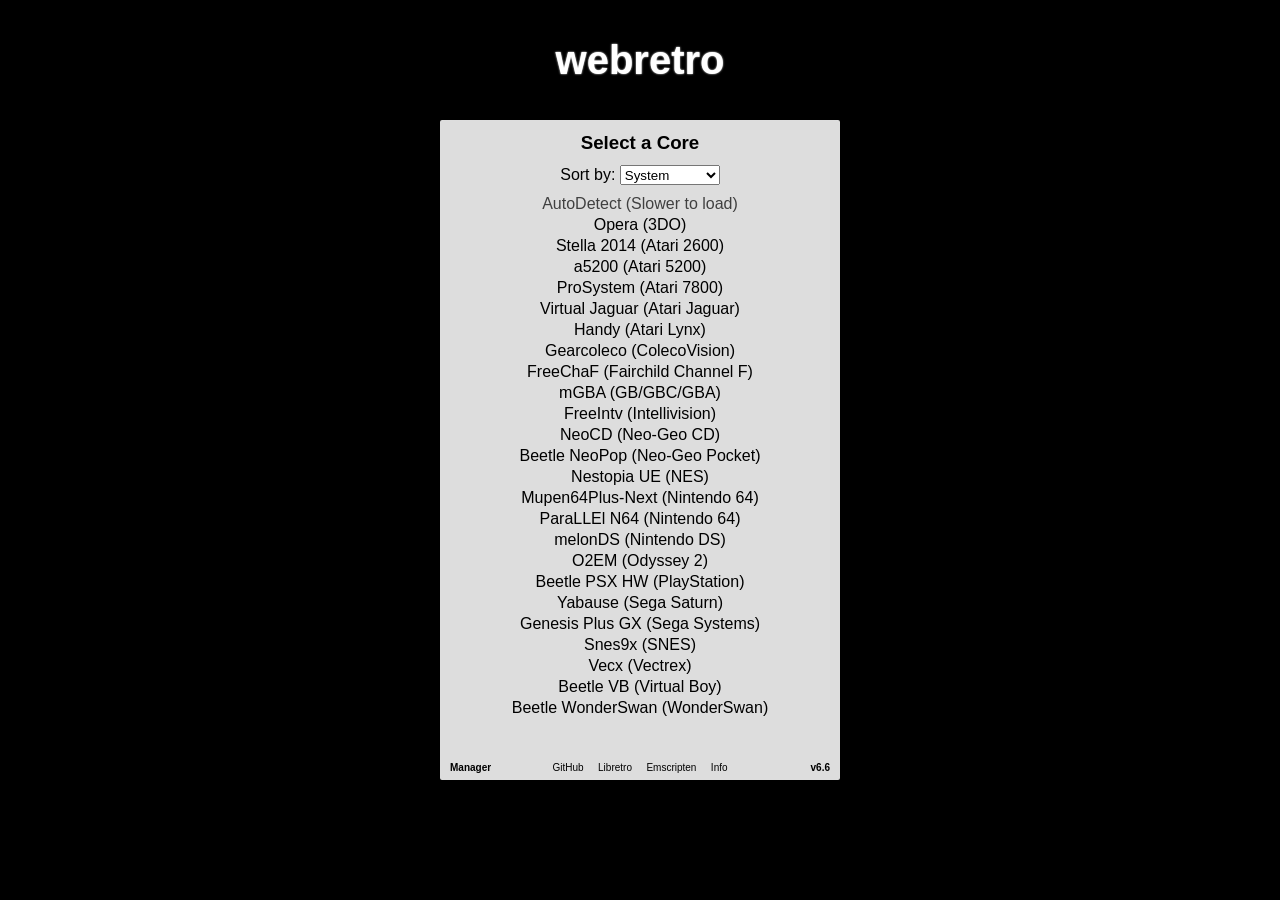
<file: index.html>
<!DOCTYPE html>
<!-- Source Code: https://github.com/BinBashBanana/webretro -->
<html lang="en">
	<head>
		<meta charset="utf-8">
		<meta name="viewport" content="width=device-width, user-scalable=no, initial-scale=1">
		<meta name="color-scheme" content="dark light">
		<meta name="theme-color" content="#333333">
		<title>webretro</title>
		<meta name="description" content="RetroArch in your browser! Libretro cores compiled to WASM using emscripten, plus a custom UI.">
		<meta name="robots" content="nofollow">
		<meta name="og:title" content="webretro">
		<meta name="og:type" content="website">
		<meta name="og:image" content="assets/icons/icon204.png">
		<meta name="og:url" content="https://binbashbanana.github.io/webretro/">
		<link rel="stylesheet" href="assets/base.css">
		<link rel="stylesheet" href="assets/jswindow.css">
		<link rel="shortcut icon" href="assets/icons/icon204.png">
		<link rel="apple-touch-icon" href="assets/icons/iconm256.png">
		<link rel="manifest" href="manifest.json">
		<link rel="canonical" href="https://binbashbanana.github.io/webretro/">
		<link rel="dns-prefetch" href="https://cdn.jsdelivr.net/">
		<script>
			var noBiosCdn = false; // kept functional FOR NOW..
		</script>
	</head>
	<body>
		<div class="main" id="mainarea">
			<div id="menubar">
				<input type="checkbox" id="menuhider">
				<label for="menuhider" class="menuhiderlabel"></label>
				<ul id="menu">
					<li class="menuback"><a href="./index.html" title="Back to core selection"></a></li>
					<li>Controls
						<ul>
							<li><a id="keybindsbutton" href="">Keybinds</a></li>
							<li class="menu-long menu-nohover">Please note that these are just the bindings that are set, but in-game controls may vary.</li>
							<li><a href="" title="Opens in new tab" onclick="window.open(window.URL.createObjectURL(new Blob([decodeURIComponent(atob('[base64]'))], {type: 'text/html'})));return false;">System Specifics</a></li>
						</ul>
					</li>
					<li>Saves
						<ul>
							<li class="pointer disabled" id="savegame">Save Game</li>
							<li class="pointer disabled" id="resetbutton">Reset</li>
							<li class="pointer disabled" id="exportsave">Export SRAM</li>
							<li class="pointer disabled" id="importsave">Import SRAM</li>
							<li class="disabled"><label><input type="checkbox" id="autosave" checked disabled>Autosave (5m)</label></li>
							<li><a id="savesbutton" href="">Recover Saves</a></li>
							<li class="menu-long menu-nohover" style="width: 200px;">Please note that in order for the game to be saved, you must use the save feature in-game (unless of course the game itself autosaves), then press the save button here (Or autosave must happen). <b>These saves are only for in-game save files. If you want to be able to save at any time, use save states.</b> Saves and states are saved in your browser's indexedDB and are automatically readied every time you visit the page. You only need to use export and import for backups.</li>
						</ul>
					</li>
					<li>States
						<ul>
							<li class="pointer disabled" id="savestate">Save State</li>
							<li class="pointer disabled" id="loadstate">Load State</li>
							<li class="pointer disabled" id="undosavestate">Undo Save State</li>
							<li class="pointer disabled" id="undoloadstate">Undo Load State</li>
							<li class="pointer disabled" id="exportstate">Export State</li>
							<li class="pointer disabled" id="importstate">Import State</li>
							<li><a id="statesbutton" href="">Recover States</a></li>
							<li class="menu-long menu-nohover" style="width: 200px;">You must save state before you export state; exported states are not states from the time of exporting.</li>
						</ul>
					</li>
					<li>Screenshots
						<ul>
							<li class="pointer disabled" id="takescreenshot">Take Screenshot</li>
							<li><a id="screenshotsbutton" href="">Screenshots</a></li>
						</ul>
					</li>
					<li>More
						<ul>
							<li class="disabled" title="May resolve minor scaling issues"><label><input type="checkbox" id="smooth" disabled>Smooth Scaling</label></li>
							<li class="pointer" id="fullscreenbutton">Fullscreen</li>
							<li class="pointer" id="consolebutton">Console</li>
							<li>Theme
								<ul>
									<li class="menu-nohover">
										<form id="themeselector" class="menuform">
											<label><input type="radio" name="theme" value="iodinelight">Iodine (Light)</label>
											<label><input type="radio" name="theme" value="iodinedark">Iodine (Dark)</label>
											<label><input type="radio" name="theme" value="webplayer">Web Player</label>
											<label><input type="radio" name="theme" value="webplayernavy">Web Player (Navy)</label>
											<label class="disabled"><input type="radio" name="theme" value="emulatorjs" disabled>EmulatorJS</label>
										</form>
									</li>
								</ul>
							</li>
							<li class="pointer disabled" id="resetbutton2">Reset</li>
							<li class="pointer disabled" id="mousegrabbutton">Mouse Grab</li>
							<li class="pointer disabled" id="gamefocusbutton">Game Focus</li>
							<li>Cheats
								<ul class="xlmenu">
									<li>How to apply a cheat code</li>
									<li>1. Open the Menu</li>
									<li>2. Scroll down</li>
									<li>3. Click "Cheats"</li>
									<li>4. Click "Add new cheat to bottom/top"</li>
									<li>5. Click the new cheat that you just created</li>
									<li>6. Click "Code"</li>
									<li>7. Enter/paste the cheat code</li>
									<li>8. When you are done, press enter</li>
									<li>9. Click "Enabled" (Set to ON)</li>
									<li>10. Go back to Cheats by clicking the bar on the top</li>
									<li>11. Click "Apply Changes"</li>
									<li>12. Exit the menu</li>
									<li class="disabled">(More coming soon)</li>
								</ul>
							</li>
							<li>Shaders
								<ul>
									<li class="disabled">(Coming soon)</li>
								</ul>
							</li>
							<li id="pso">Pre-start Options
								<ul>
									<li class="menu-nohover">
										<form class="menuform" data-core="a5200">
											<label><input type="checkbox" data-opt="lowpass">Low-pass Filter</label>
										</form>
										<form class="menuform" data-core="mednafen_psx">
											<label><input type="checkbox" data-opt="highres">High Resolution</label>
											<label><input type="checkbox" data-opt="ditherscaling">Dither Scaling</label>
											<label><input type="checkbox" data-opt="widescreen">Widescreen Hack</label>
											<label><input type="checkbox" data-opt="antijitter">PGXP Anti-jitter</label>
										</form>
										<form class="menuform" data-core="mednafen_psx_hw">
											<label><input type="checkbox" data-opt="softwarerenderer">Use Software Renderer</label>
											<label><input type="checkbox" data-opt="highres">High Resolution</label>
											<label><input type="checkbox" data-opt="ditherscaling">Dither Scaling</label>
											<label><input type="checkbox" data-opt="widescreen">Widescreen Hack</label>
											<label><input type="checkbox" data-opt="antijitter">PGXP Anti-jitter</label>
										</form>
										<form class="menuform" data-core="mednafen_vb">
											<label><input type="checkbox" data-opt="anaglyph">Red/Blue Anaglyph</label>
										</form>
										<form class="menuform" data-core="mednafen_wswan">
											<label><input type="checkbox" data-opt="75hz">75hz Mode</label>
											<label><input type="checkbox" data-opt="portrait">Portrait Orientation</label>
											<label><input type="checkbox" data-opt="lowpass">Low-pass Filter</label>
										</form>
										<form class="menuform" data-core="melonds">
											<label><input type="checkbox" data-opt="leftright">Left/Right</label>
										</form>
										<form class="menuform" data-core="mgba">
											<label><input type="checkbox" data-opt="lowpass">Low-pass Filter</label>
										</form>
										<form class="menuform" data-core="mupen64plus_next">
											<label><input type="checkbox" data-opt="highres">High Resolution</label>
											<label><input type="checkbox" data-opt="widescreen">Widescreen Hack</label>
										</form>
										<form class="menuform" data-core="o2em">
											<label><input type="checkbox" data-opt="lowpass">Low-pass Filter</label>
										</form>
										<form class="menuform" data-core="parallel_n64">
											<label><input type="checkbox" data-opt="highres">High Resolution</label>
											<label title="Use gles2n64 instead of Glide64"><input type="checkbox" data-opt="renderer2">Use glN64</label>
										</form>
										<form class="menuform" data-core="prosystem">
											<label><input type="checkbox" data-opt="lowpass">Low-pass Filter</label>
										</form>
										<form class="menuform" data-core="snes9x">
											<label><input type="checkbox" data-opt="mouse">SNES Mouse</label>
										</form>
										<form class="menuform" data-core="stella2014">
											<label><input type="checkbox" data-opt="lowpass">Low-pass Filter</label>
										</form>
										<form class="menuform" data-core="vecx">
											<label><input type="checkbox" data-opt="softwarerenderer">Use Software Renderer</label>
										</form>
										<form class="menuform" data-core="virtualjaguar">
											<label><input type="checkbox" data-opt="fastblitter">Fast Blitter</label>
										</form>
										<form class="menuform" data-core="yabause">
											<label><input type="checkbox" data-opt="frameskip">Enable Frameskip</label>
										</form>
									</li>
								</ul>
							</li>
							<li class="pointer" id="downloadstandalonebutton">Download Standalone</li>
							<li><a href="https://github.com/BinBashBanana/webretro" target="_blank">GitHub</a></li>
						</ul>
					</li>
					<li id="menubutton" class="disabled">
						Menu
					</li>
					<li id="pause" class="disabled">
						Pause
					</li>
				</ul>
			</div>
			<h1 id="webretrotitle">webretro</h1>
			<div id="ffd">
				<div id="ffdcontent">
					<div id="coreselectarea">
						<h3>Select a Core</h3>
						<div class="coreorderrow">
							<label for="coreorder">Sort by:</label>
							<select id="coreorder">
								<option value="system" selected>System</option>
								<option value="corename">Core name</option>
								<option value="libraryname">Library name</option>
							</select>
						</div>
						<ul class="corelistul">
							<li><a href="./index.html?core=autodetect" class="greyer">AutoDetect (Slower to load)</a></li>
							<span id="corelist"></span>
						</ul>
					</div>
					<div id="uploadarea">
						<h2><span id="systemname"></span> Emulator</h2>
						<input type="button" id="upload" value="Choose ROM File" class="uploadbutton">
						<br>
						<img id="googledriveupload" class="uploadbutton uploadimage" title="Google Drive Upload" src="./assets/icons/googledrive.png">
						<img id="dropboxupload" class="uploadbutton uploadimage" title="Dropbox Upload" src="./assets/icons/dropbox.png">
						<img id="onedriveupload" class="uploadbutton uploadimage" title="OneDrive Upload" src="./assets/icons/onedrive.png">
					</div>
				</div>
				<div class="source">
					<span id="assetsButton">Manager</span>
					<a href="https://github.com/BinBashBanana/webretro" target="_blank">GitHub</a>
					<a href="https://github.com/libretro" target="_blank">Libretro</a>
					<a href="" target="_blank" id="coregithub">Core Github</a>
					<a href="https://emscripten.org" target="_blank">Emscripten</a>
					<a href="./info/index.html" target="_blank">Info</a>
					<span id="versionindicator"></span>
				</div>
			</div>
			<p id="updatenotice"></p>
			<input type="button" id="startbutton" value="Start">
			<div id="loadingdiv">
				<p class="loadingloading">Loading</p>
				<p id="loadingtext"></p>
				<progress id="loadingbar" max="1"></progress>
			</div>
			<canvas id="canvas" class="texturePixelated"></canvas>
			<div id="canvasmask">
				<div id="resume">
					<div>
						<h1>Paused</h1>
						<h3>Click to resume</h3>
					</div>
				</div>
				<div id="sidealertholder"></div>
			</div>
			<div id="modals">
				<div id="managers">
					<div class="modaltop">
						<h2 id="managertitle"></h2>
						<span id="managerclose">&#x2716;</span>
					</div>
					<div id="keybindmanager">
						<h4>Click on the right column to change a key. Press save when you are finished!</h4>
						<table class="managertableparent managertableparentshort">
							<tbody class="managertable" id="keybindtable"></tbody>
						</table>
						<input type="button" id="savekeybinds" class="specialblue" value="Save">
						<input type="button" id="resetkeybinds" value="Reset to Default">
					</div>
					<div id="screenshotmanager">
						<div id="screenshotsdiv"></div>
						<div class="screenshotsbottom">
							<h4>Screenshots do not persist through page reloads! Download your screenshots now!</h4>
							<input type="button" id="downloadallscreenshots" value="Download All (zip)">
						</div>
					</div>
					<div id="savemanager">
						<table class="managertableparent">
							<tbody class="managertable" id="savetable"></tbody>
						</table>
						<h4>Here, you can download all of the webretro saves and states made on <i>this domain</i>.</h4>
						<div class="savesbottom">
							<span id="quotatext"></span>
						</div>
					</div>
					<div id="romselector">
						<table class="managertableparent">
							<tbody class="managertable" id="romselectortable"></tbody>
						</table>
						<h4 id="recommendedextensions"></h4>
					</div>
				</div>
			</div>
		</div>
		<script type="text/javascript" src="./assets/zip-2.4.7.min.js"></script>
		<script type="text/javascript" src="./assets/md5.min.js"></script>
		<script type="text/javascript" src="./uauth/uauth.js"></script>
		<script type="text/javascript" src="./assets/jswindow.js"></script>
		<script type="text/javascript" src="./pwa.js"></script>
		<script type="text/javascript" src="./assets/charToCodeMap.js?v=6.5"></script>
		<script type="text/javascript" src="./assets/base.js?v=6.5"></script>
	</body>
</html>
</file>
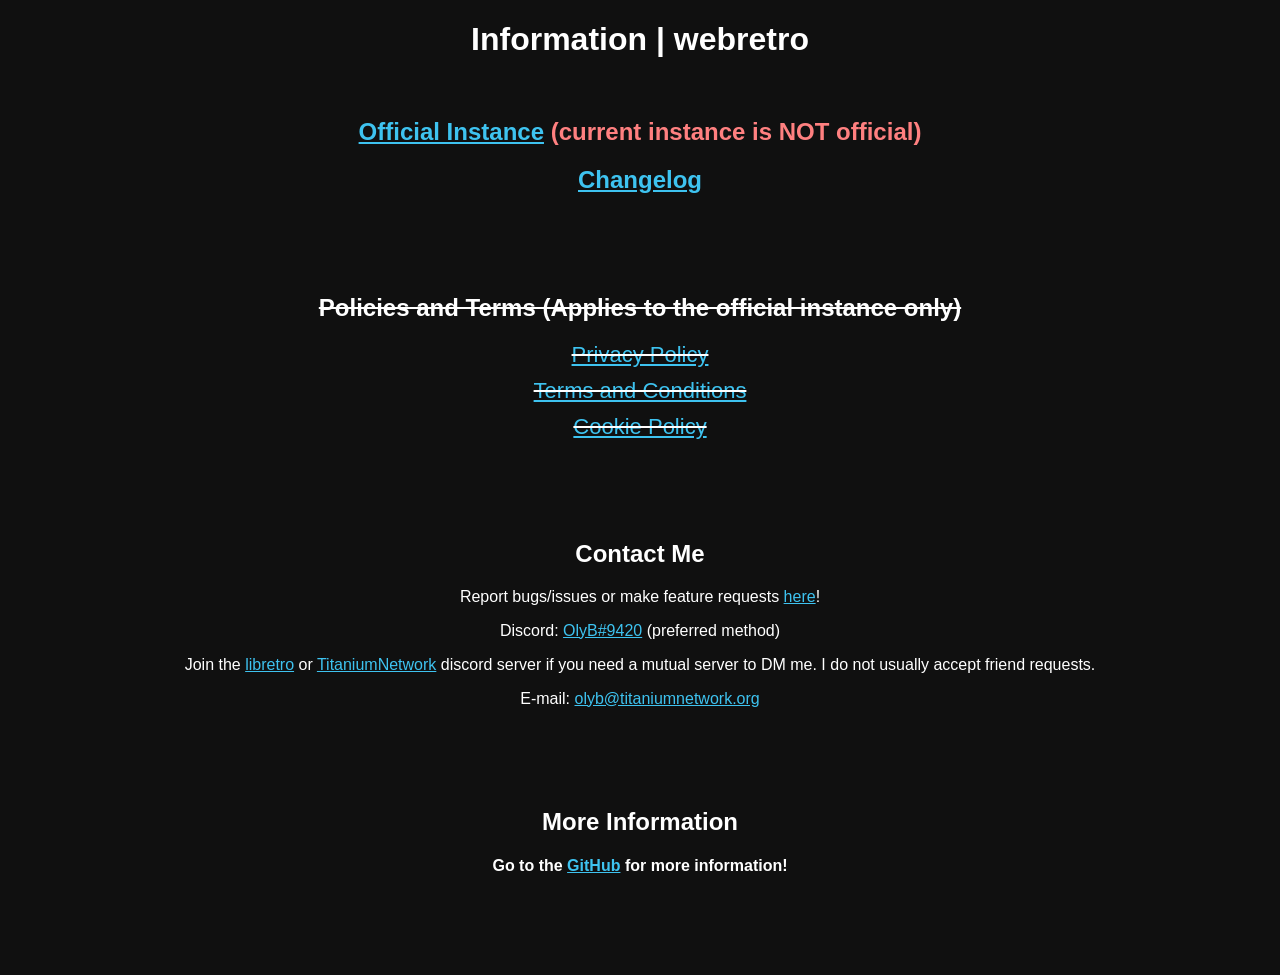
<file: info/index.html>
<!DOCTYPE html>
<html>
	<head>
		<meta charset="UTF-8">
		<title>Information | webretro</title>
		<style>
			body {
				color: white;
				background-color: #101010;
				font-family: sans-serif;
				text-align: center;
			}
			
			a {
				color: #3ec3f0;
			}
			
			a.biglink {
				font-size: 22px;
				display: block;
				margin: 10px;
				width: max-content;
				position: relative;
				margin-left: 50%;
				transform: translateX(-50%);
			}
			
			p.breaker {
				margin-top: 100px;
			}
			
			ul {
				list-style: none;
				padding: 0px;
			}
			
			ul li {
				margin-bottom: 8px;
			}
			
			.void {
				text-decoration: line-through;
				pointer-events: none;
				user-select: none;
			}
		</style>
	</head>
	<body>
		<h1>Information | webretro</h1>
		<br>
		<h2><a target="_blank" href="https://binbashbanana.github.io/webretro/">Official Instance</a> <span id="detector"></span></h2>
		<h2><a href="changelog.html">Changelog</a></h2>
		<p class="breaker"></p>
		<div id="legal">
			<h2>Policies and Terms (Applies to the official instance only)</h2>
			<a class="biglink" href="privacy.html">Privacy Policy</a>
			<a class="biglink" href="tos.html">Terms and Conditions</a>
			<a class="biglink" href="cookiepolicy.html">Cookie Policy</a>
		</div>
		<p class="breaker"></p>
		<h2>Contact Me</h2>
		<p>Report bugs/issues or make feature requests <a target="_blank" href="https://github.com/BinBashBanana/webretro/issues">here</a>!</p>
		<p>Discord: <a target="_blank" href="https://discord.com/users/476169716998733834">OlyB#9420</a> (preferred method)</p>
		<p>Join the <a target="_blank" href="https://discord.gg/C4amCeV">libretro</a> or <a target="_blank" href="https://discord.gg/7MX3wEhzrH">TitaniumNetwork</a> discord server if you need a mutual server to DM me. I do not usually accept friend requests.</p>
		<p>E-mail: <a target="_blank" href="mailto:olyb@titaniumnetwork.org">olyb@titaniumnetwork.org</a></p>
		<p class="breaker"></p>
		<h2>More Information</h2>
		<h4>Go to the <a target="_blank" href="https://github.com/BinBashBanana/webretro">GitHub</a> for more information!<h4>
		<p class="breaker"></p>
		<script>
		var detector = document.getElementById("detector");
		if (["binbashbanana.github.io"].includes(window.location.hostname)) {
			detector.textContent = "(current instance is official)";
			detector.style.color = "#80ff80";
		} else {
			detector.textContent = "(current instance is NOT official)";
			detector.style.color = "#ff8080";
			document.getElementById("legal").classList.add("void");
		}
		</script>
	</body>
</html>
</file>
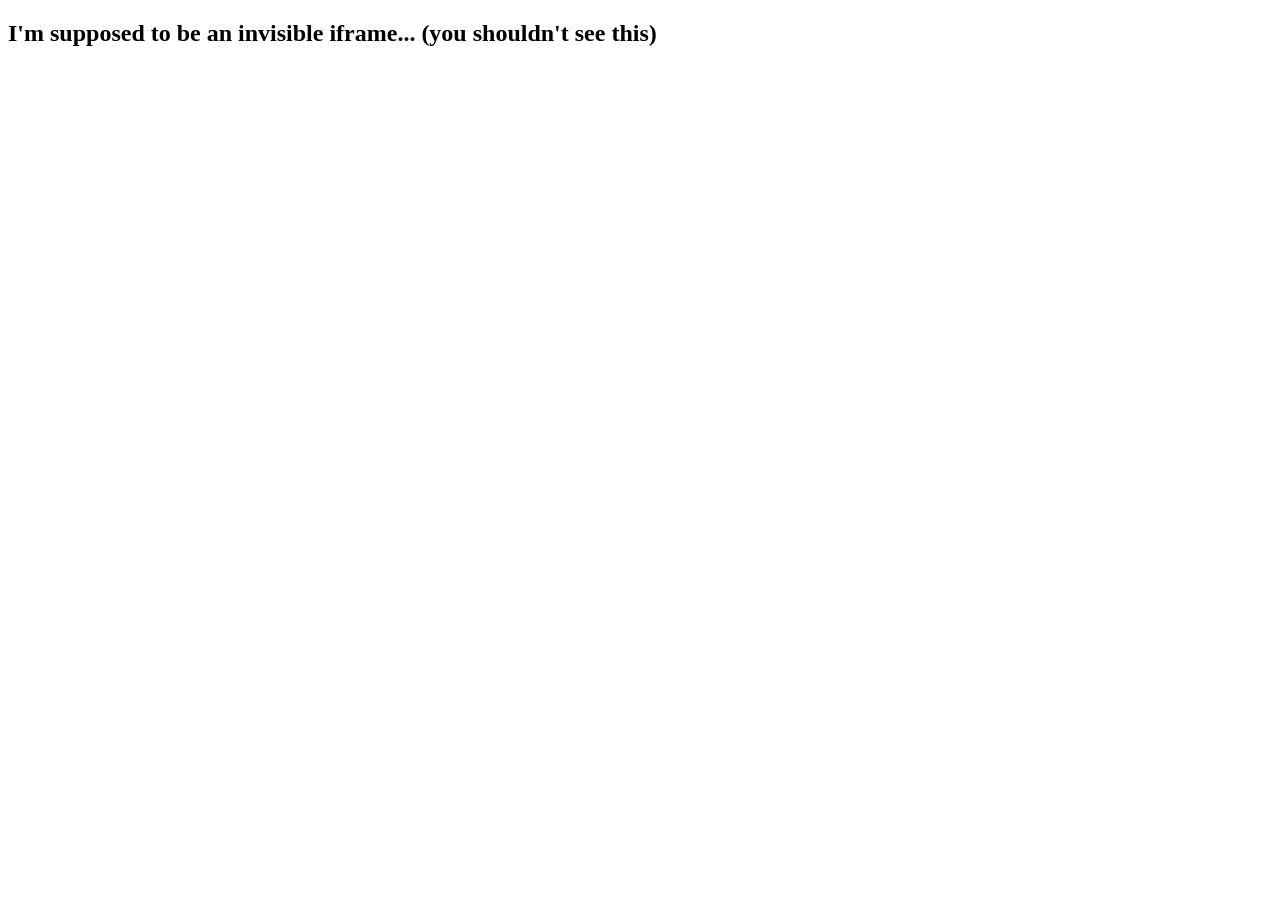
<file: uauth/index.html>
<!DOCTYPE html>
<html>
	<head>
		<title>Choose a File</title>
	</head>
	<body>
		<h2>I'm supposed to be an invisible iframe... (you shouldn't see this)</h2>
		<script src="https://www.dropbox.com/static/api/2/dropins.js"></script>
		<script src="https://js.live.net/v7.2/OneDrive.js"></script>
		<script src="tokens.js"></script>
		<script>
		var queries = Object.fromEntries(window.location.search.substring(1).split("&").map(i => i.split("=")).map(i => i.map(i => i && decodeURIComponent(i))));
		
		var fileTypes = queries.exts ? queries.exts.split(",") : [];
		
		function finish(message, name, data) {
			window.parent.postMessage({webretro: {timestamp: parseInt(queries.timestamp), message: message, name: name, data: data}}, "*");
		}
		
		function xhr(loc, success, error) {
			var xhr = new XMLHttpRequest();
			xhr.open("GET", loc, true);
			xhr.responseType = "arraybuffer";
			xhr.onload = function() {
				success(this.response);
			}
			xhr.onerror = function(e) {
				if (error) error(e);
			}
			xhr.send();
		}
		
		// Pass on data from Google Drive picker
		window.addEventListener("message", function(e) {
			if (e.origin == window.location.origin && e.data.webretro) finish(e.data.webretro.message, e.data.webretro.name, e.data.webretro.data);
		}, false);
		
		if (queries.type == "drive") {
			// Google Drive
			
			var dwidth = window.outerWidth - 320;
			var dheight = window.outerHeight - 240;
			var dleft = (window.innerWidth - dwidth) / 2 + window.screenLeft;
			var dtop = (window.innerHeight - dheight) / 2 + window.screenTop;
			window.open("drive.html?exts=" + fileTypes.join(","), "Choose a File", "left=" + dleft + ",top=" + dtop + ",width=" + dwidth + ",height=" + dheight);
		} else if (queries.type == "dropbox") {
			// Dropbox
			
			Dropbox.appKey = dropboxAppKey;
			Dropbox.choose({
				success: function(files) {
					var file = files[0];
					xhr(file.link, function(data) {
						finish("success", file.name, data);
					}, function() {
						finish("error");
					});
				},
				cancel: function() {
					finish("cancelled");
				},
				linkType: "direct",
				multiselect: false,
				folderselect: false
			});
		} else if (queries.type == "onedrive") {
			// OneDrive
			
			OneDrive.open({
				clientId: onedriveClientId,
				action: "download",
				multiSelect: false,
				advanced: {
					filter: fileTypes.join(",")
				},
				success: function(response) {
					var name = response.value[0].name;
					var link = response.value[0]["@microsoft.graph.downloadUrl"];
					xhr(link, function(data) {
						finish("success", name, data);
					}, function() {
						finish("error");
					});
				},
				cancel: function() {
					finish("cancelled");
				},
				error: function(error) {
					finish("error");
				}
			});
		}
		</script>
	</body>
</html>
</file>
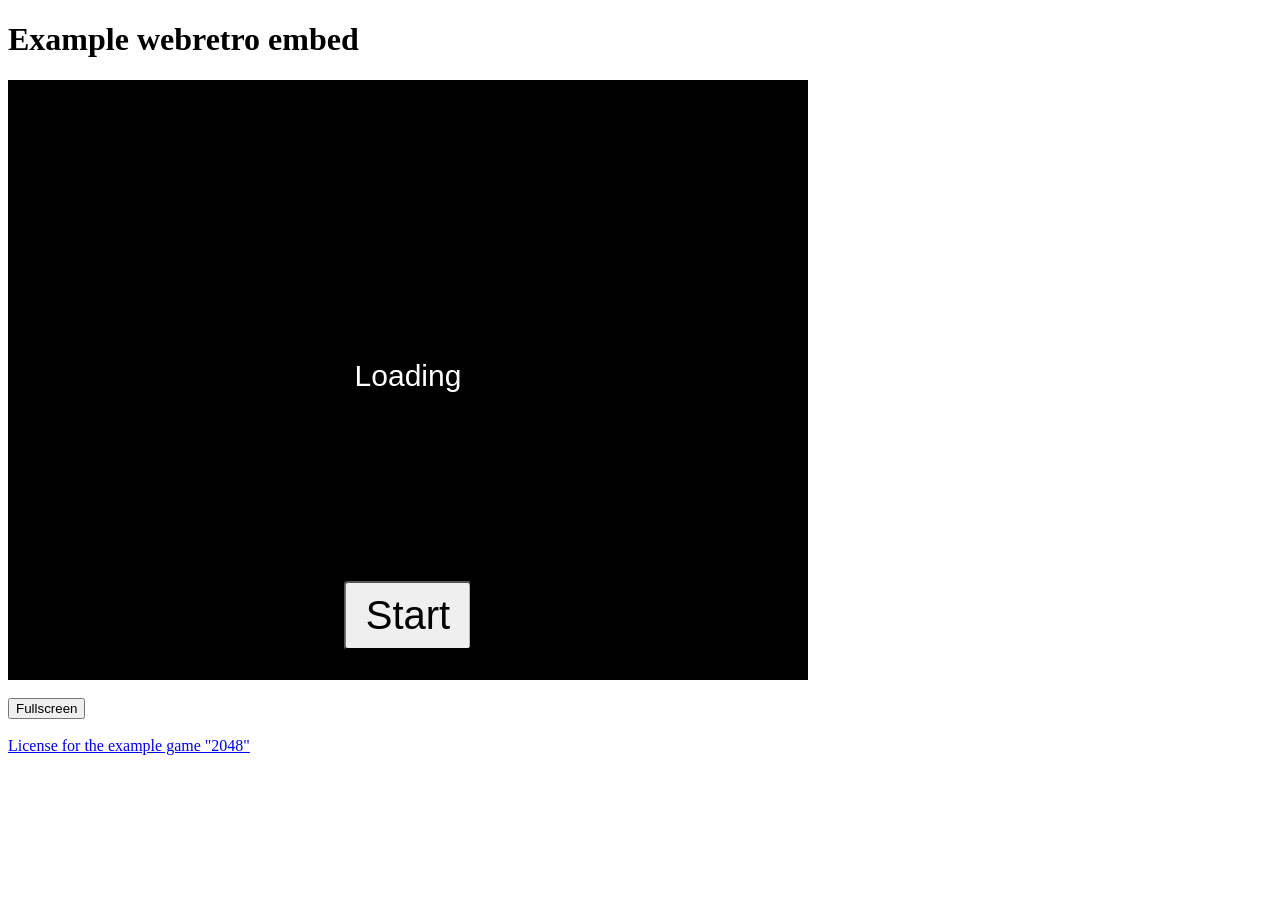
<file: embed/embed-example.html>
<!DOCTYPE html>
<html>
	<head>
		<meta charset="UTF-8">
		<title>Example webretro embed</title>
		<style>
			#webretro-container {
				width: 800px;
				height: 600px;
			}
		</style>
	</head>
	<body>
		<h1>Example webretro embed</h1>
		<div id="webretro-container"></div>
		<br>
		<input type="button" id="fullscreen" value="Fullscreen">
		<br>
		<br>
		<a href="roms/LICENSE.txt">License for the example game "2048"</a>
		
		<script type="text/javascript" src="embed.js"></script>
		<script>
			var frame = webretroEmbed(document.getElementById("webretro-container"), "../", {system: "nes", rom: "2048.nes"});
			document.getElementById("fullscreen").onclick = function() {
				frame.requestFullscreen();
			};
		</script>
	</body>
</html>
</file>
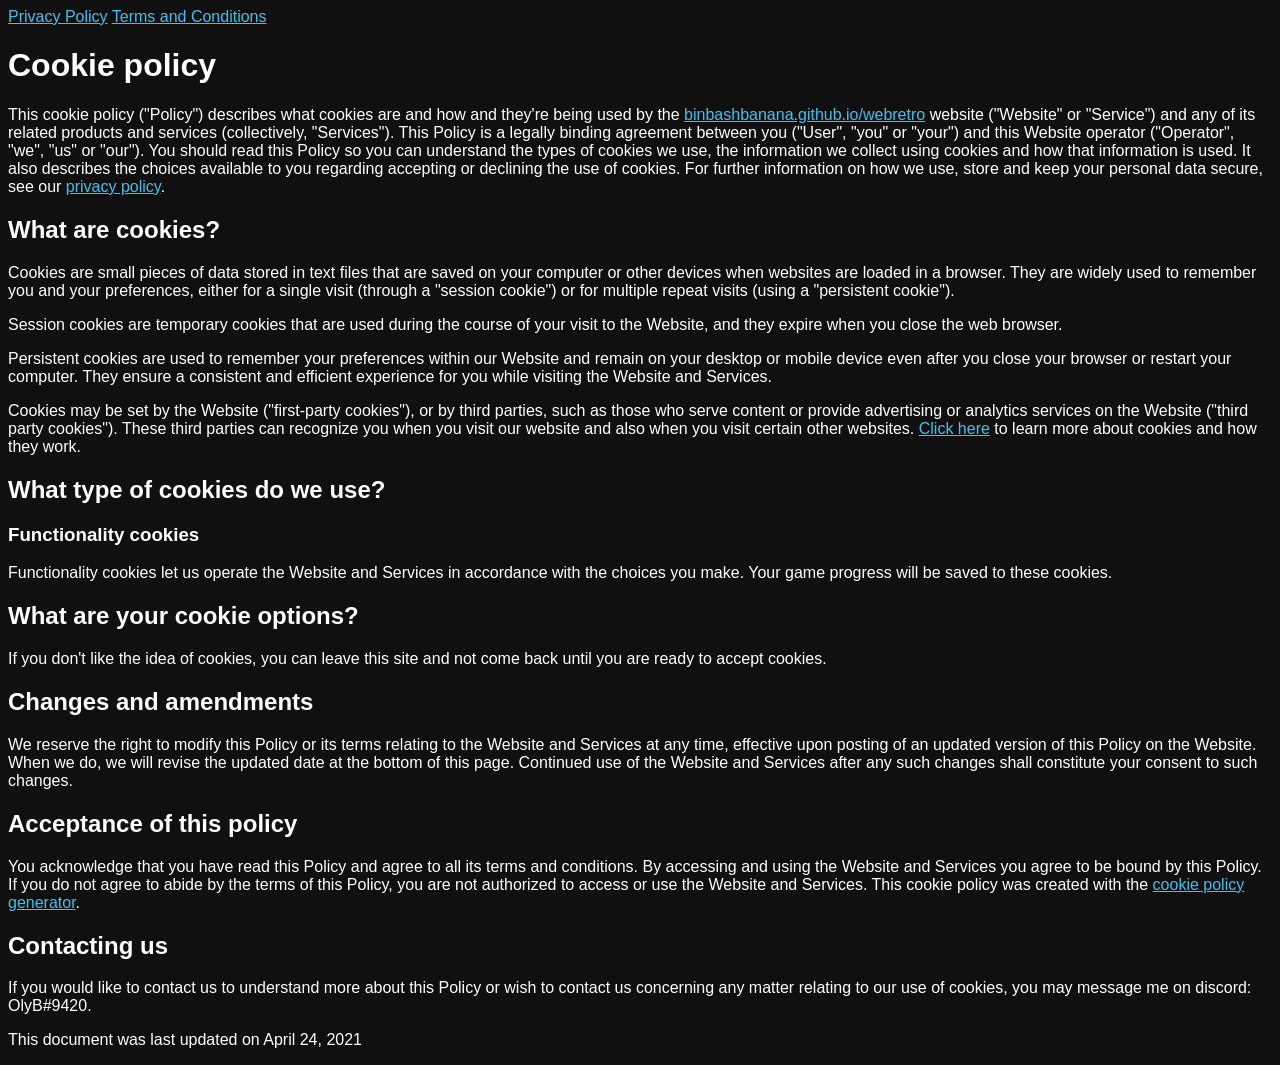
<file: info/cookiepolicy.html>
<!DOCTYPE html>
<html>
	<head>
		<meta charset="UTF-8">
		<title>Cookie Policy | webretro</title>
		<style>
			body {
				background-color: #101010;
				color: white;
				font-family: sans-serif;
			}
			
			a {
				color: #3ec3f0;
			}
		</style>
	</head>
	<body>
		<a href="privacy.html">Privacy Policy</a>
		<a href="tos.html">Terms and Conditions</a>
		<h1>Cookie policy</h1>
		<p>This cookie policy (&quot;Policy&quot;) describes what cookies are and how and they&#039;re being used by the <a target="_blank" rel="nofollow" href="https://binbashbanana.github.io/webretro">binbashbanana.github.io/webretro</a> website (&quot;Website&quot; or &quot;Service&quot;) and any of its related products and services (collectively, &quot;Services&quot;). This Policy is a legally binding agreement between you (&quot;User&quot;, &quot;you&quot; or &quot;your&quot;) and this Website operator (&quot;Operator&quot;, &quot;we&quot;, &quot;us&quot; or &quot;our&quot;). You should read this Policy so you can understand the types of cookies we use, the information we collect using cookies and how that information is used. It also describes the choices available to you regarding accepting or declining the use of cookies. For further information on how we use, store and keep your personal data secure, see our <a target="_blank" rel="nofollow" href="http://privacy.html">privacy policy</a>.</p>
		<h2>What are cookies?</h2>
		<p>Cookies are small pieces of data stored in text files that are saved on your computer or other devices when websites are loaded in a browser. They are widely used to remember you and your preferences, either for a single visit (through a &quot;session cookie&quot;) or for multiple repeat visits (using a &quot;persistent cookie&quot;).</p>
		<p>Session cookies are temporary cookies that are used during the course of your visit to the Website, and they expire when you close the web browser.</p>
		<p>Persistent cookies are used to remember your preferences within our Website and remain on your desktop or mobile device even after you close your browser or restart your computer. They ensure a consistent and efficient experience for you while visiting the Website and Services.</p>
		<p>Cookies may be set by the Website (&quot;first-party cookies&quot;), or by third parties, such as those who serve content or provide advertising or analytics services on the Website (&quot;third party cookies&quot;). These third parties can recognize you when you visit our website and also when you visit certain other websites. <a target="_blank" href="https://www.websitepolicies.com/blog/cookies">Click here</a> to learn more about cookies and how they work.</p>
		<h2>What type of cookies do we use?</h2>
		<h3>Functionality cookies</h3>
		<p>Functionality cookies let us operate the Website and Services in accordance with the choices you make. Your game progress will be saved to these cookies.</p>
		<h2>What are your cookie options?</h2>
		<p>If you don't like the idea of cookies, you can leave this site and not come back until you are ready to accept cookies.</p>
		<h2>Changes and amendments</h2>
		<p>We reserve the right to modify this Policy or its terms relating to the Website and Services at any time, effective upon posting of an updated version of this Policy on the Website. When we do, we will revise the updated date at the bottom of this page. Continued use of the Website and Services after any such changes shall constitute your consent to such changes.</p>
		<h2>Acceptance of this policy</h2>
		<p>You acknowledge that you have read this Policy and agree to all its terms and conditions. By accessing and using the Website and Services you agree to be bound by this Policy. If you do not agree to abide by the terms of this Policy, you are not authorized to access or use the Website and Services. This cookie policy was created with the <a target="_blank" href="https://www.websitepolicies.com/cookie-policy-generator">cookie policy generator</a>.</p>
		<h2>Contacting us</h2>
		<p>If you would like to contact us to understand more about this Policy or wish to contact us concerning any matter relating to our use of cookies, you may message me on discord: OlyB#9420.</p>
		<p>This document was last updated on April 24, 2021</p>
	</body>
</html>
</file>
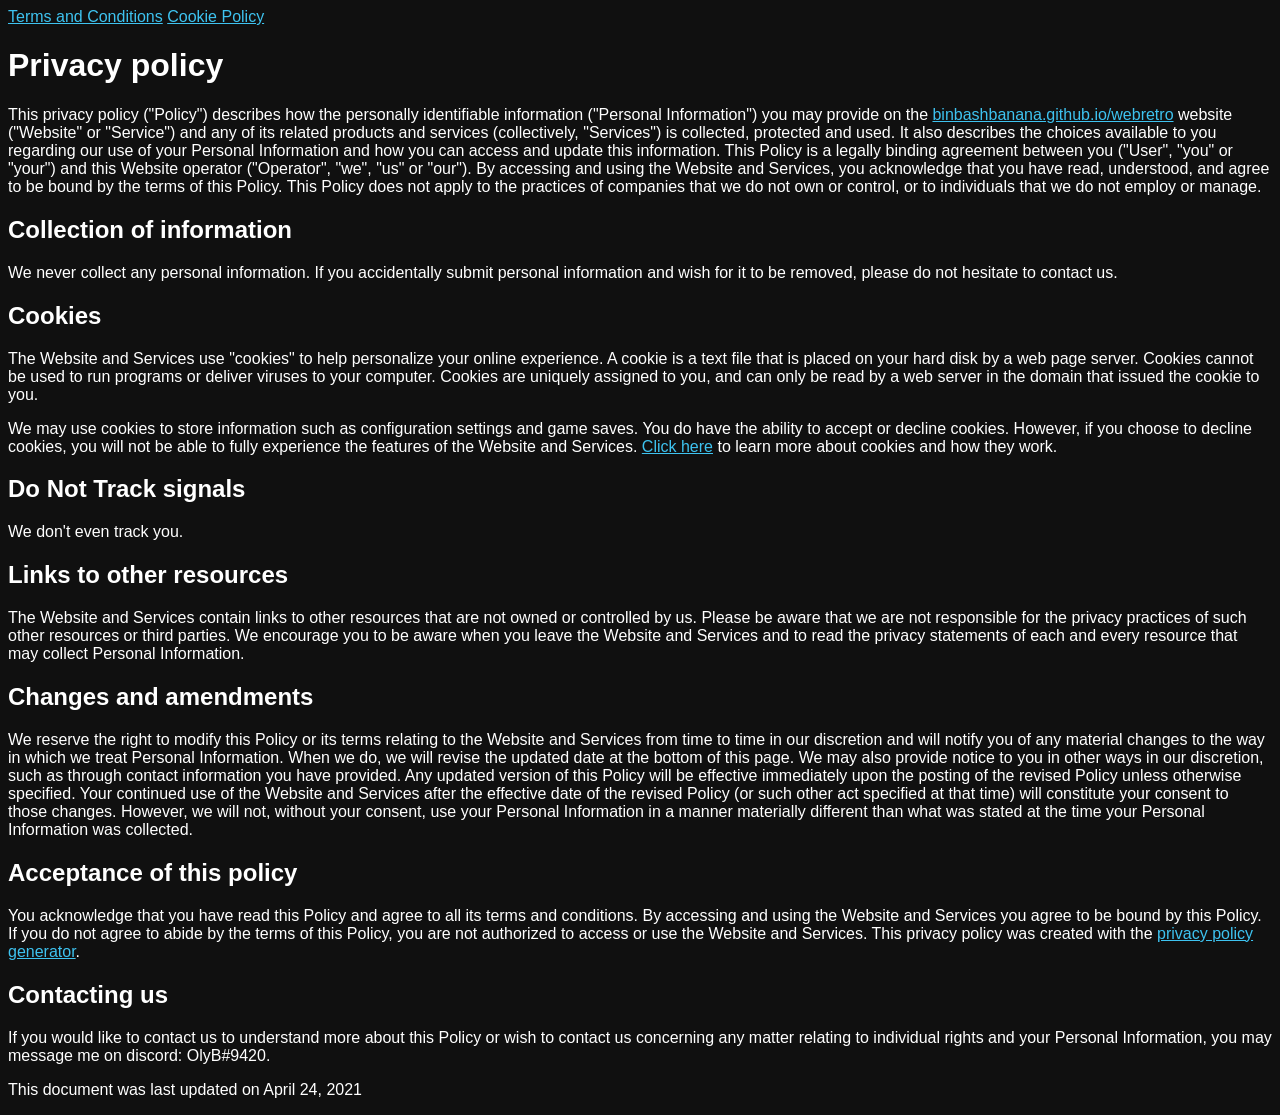
<file: info/privacy.html>
<!DOCTYPE html>
<html>
	<head>
		<meta charset="UTF-8">
		<title>Privacy Policy | webretro</title>
		<style>
			body {
				background-color: #101010;
				color: white;
				font-family: sans-serif;
			}
			
			a {
				color: #3ec3f0;
			}
		</style>
	</head>
	<body>
		<a href="tos.html">Terms and Conditions</a>
		<a href="cookiepolicy.html">Cookie Policy</a>
		<h1>Privacy policy</h1>
		<p> This privacy policy (&quot;Policy&quot;) describes how the personally identifiable information (&quot;Personal Information&quot;) you may provide on the <a target="_blank" rel="nofollow" href="https://binbashbanana.github.io/webretro">binbashbanana.github.io/webretro</a> website (&quot;Website&quot; or &quot;Service&quot;) and any of its related products and services (collectively, &quot;Services&quot;) is collected, protected and used. It also describes the choices available to you regarding our use of your Personal Information and how you can access and update this information. This Policy is a legally binding agreement between you (&quot;User&quot;, &quot;you&quot; or &quot;your&quot;) and this Website operator (&quot;Operator&quot;, &quot;we&quot;, &quot;us&quot; or &quot;our&quot;). By accessing and using the Website and Services, you acknowledge that you have read, understood, and agree to be bound by the terms of this Policy. This Policy does not apply to the practices of companies that we do not own or control, or to individuals that we do not employ or manage.</p>
		<h2>Collection of information</h2>
		<p>We never collect any personal information. If you accidentally submit personal information and wish for it to be removed, please do not hesitate to contact us.</p>
		<h2>Cookies</h2>
		<p>The Website and Services use &quot;cookies&quot; to help personalize your online experience. A cookie is a text file that is placed on your hard disk by a web page server. Cookies cannot be used to run programs or deliver viruses to your computer. Cookies are uniquely assigned to you, and can only be read by a web server in the domain that issued the cookie to you.</p>
		<p>We may use cookies to store information such as configuration settings and game saves. You do have the ability to accept or decline cookies. However, if you choose to decline cookies, you will not be able to fully experience the features of the Website and Services. <a target="_blank" href="https://www.websitepolicies.com/blog/cookies">Click here</a> to learn more about cookies and how they work.</p>
		<h2>Do Not Track signals</h2>
		<p>We don't even track you.</p>
		<h2>Links to other resources</h2>
		<p>The Website and Services contain links to other resources that are not owned or controlled by us. Please be aware that we are not responsible for the privacy practices of such other resources or third parties. We encourage you to be aware when you leave the Website and Services and to read the privacy statements of each and every resource that may collect Personal Information.</p>
		<h2>Changes and amendments</h2>
		<p>We reserve the right to modify this Policy or its terms relating to the Website and Services from time to time in our discretion and will notify you of any material changes to the way in which we treat Personal Information. When we do, we will revise the updated date at the bottom of this page. We may also provide notice to you in other ways in our discretion, such as through contact information you have provided. Any updated version of this Policy will be effective immediately upon the posting of the revised Policy unless otherwise specified. Your continued use of the Website and Services after the effective date of the revised Policy (or such other act specified at that time) will constitute your consent to those changes. However, we will not, without your consent, use your Personal Information in a manner materially different than what was stated at the time your Personal Information was collected.</p>
		<h2>Acceptance of this policy</h2>
		<p>You acknowledge that you have read this Policy and agree to all its terms and conditions. By accessing and using the Website and Services you agree to be bound by this Policy. If you do not agree to abide by the terms of this Policy, you are not authorized to access or use the Website and Services. This privacy policy was created with the <a target="_blank" href="https://www.websitepolicies.com/privacy-policy-generator">privacy policy generator</a>.</p>
		<h2>Contacting us</h2>
		<p>If you would like to contact us to understand more about this Policy or wish to contact us concerning any matter relating to individual rights and your Personal Information, you may message me on discord: OlyB#9420.</p>
		<p>This document was last updated on April 24, 2021</p>
	</body>
</html>
</file>
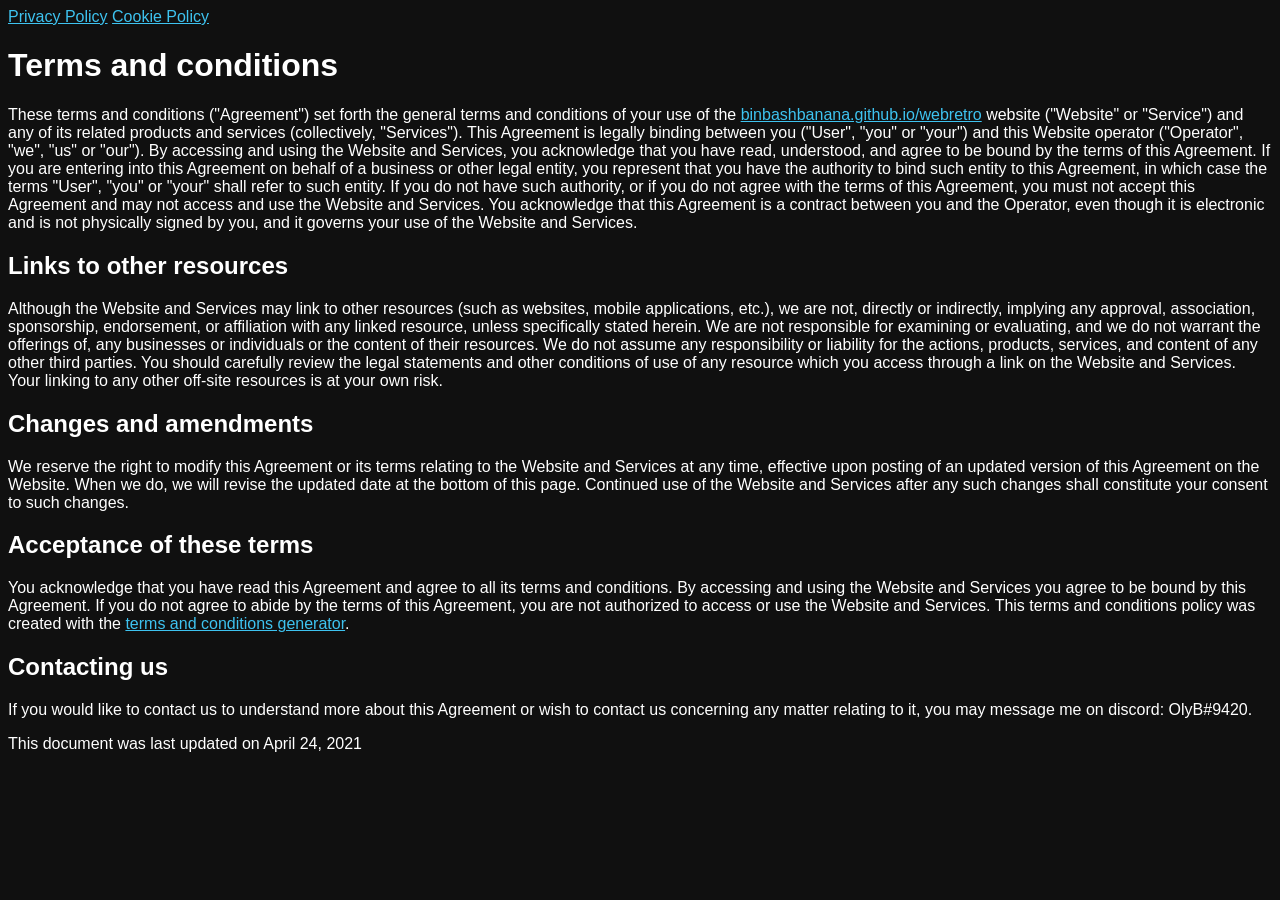
<file: info/tos.html>
<!DOCTYPE html>
<html>
	<head>
		<meta charset="UTF-8">
		<title>Terms and Conditions | webretro</title>
		<style>
			body {
				background-color: #101010;
				color: white;
				font-family: sans-serif;
			}
			
			a {
				color: #3ec3f0;
			}
		</style>
	</head>
	<body>
		<a href="privacy.html">Privacy Policy</a>
		<a href="cookiepolicy.html">Cookie Policy</a>
		<h1>Terms and conditions</h1>
		<p>These terms and conditions (&quot;Agreement&quot;) set forth the general terms and conditions of your use of the <a target="_blank" rel="nofollow" href="https://binbashbanana.github.io/webretro">binbashbanana.github.io/webretro</a> website (&quot;Website&quot; or &quot;Service&quot;) and any of its related products and services (collectively, &quot;Services&quot;). This Agreement is legally binding between you (&quot;User&quot;, &quot;you&quot; or &quot;your&quot;) and this Website operator (&quot;Operator&quot;, &quot;we&quot;, &quot;us&quot; or &quot;our&quot;). By accessing and using the Website and Services, you acknowledge that you have read, understood, and agree to be bound by the terms of this Agreement. If you are entering into this Agreement on behalf of a business or other legal entity, you represent that you have the authority to bind such entity to this Agreement, in which case the terms &quot;User&quot;, &quot;you&quot; or &quot;your&quot; shall refer to such entity. If you do not have such authority, or if you do not agree with the terms of this Agreement, you must not accept this Agreement and may not access and use the Website and Services. You acknowledge that this Agreement is a contract between you and the Operator, even though it is electronic and is not physically signed by you, and it governs your use of the Website and Services.</p>
		<h2>Links to other resources</h2>
		<p>Although the Website and Services may link to other resources (such as websites, mobile applications, etc.), we are not, directly or indirectly, implying any approval, association, sponsorship, endorsement, or affiliation with any linked resource, unless specifically stated herein. We are not responsible for examining or evaluating, and we do not warrant the offerings of, any businesses or individuals or the content of their resources. We do not assume any responsibility or liability for the actions, products, services, and content of any other third parties. You should carefully review the legal statements and other conditions of use of any resource which you access through a link on the Website and Services. Your linking to any other off-site resources is at your own risk.</p>
		<h2>Changes and amendments</h2>
		<p>We reserve the right to modify this Agreement or its terms relating to the Website and Services at any time, effective upon posting of an updated version of this Agreement on the Website. When we do, we will revise the updated date at the bottom of this page. Continued use of the Website and Services after any such changes shall constitute your consent to such changes.</p>
		<h2>Acceptance of these terms</h2>
		<p>You acknowledge that you have read this Agreement and agree to all its terms and conditions. By accessing and using the Website and Services you agree to be bound by this Agreement. If you do not agree to abide by the terms of this Agreement, you are not authorized to access or use the Website and Services. This terms and conditions policy was created with the <a target="_blank" href="https://www.websitepolicies.com/terms-and-conditions-generator">terms and conditions generator</a>.</p>
		<h2>Contacting us</h2>
		<p>If you would like to contact us to understand more about this Agreement or wish to contact us concerning any matter relating to it, you may message me on discord: OlyB#9420.</p>
		<p>This document was last updated on April 24, 2021</p>
	</body>
</html>
</file>
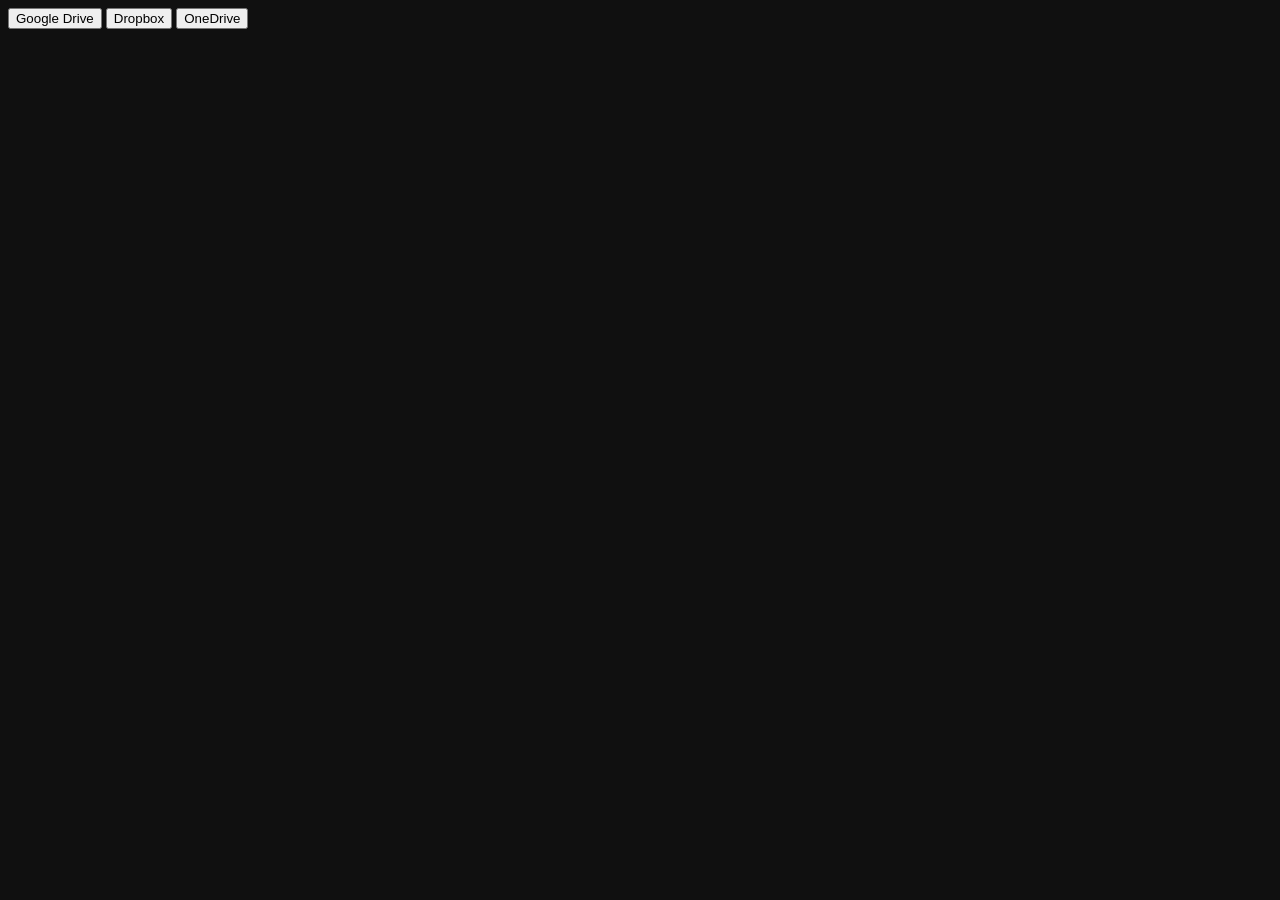
<file: uauth/demo.html>
<!DOCTYPE html>
<html>
	<head>
		<title>Choose a File</title>
		<style>
		body {
			background-color: #101010;
			color: white;
		}
		</style>
	</head>
	<body>
		<input type="button" onclick="uploadWebFile('drive')" value="Google Drive">
		<input type="button" onclick="uploadWebFile('dropbox')" value="Dropbox">
		<input type="button" onclick="uploadWebFile('onedrive')" value="OneDrive">
		<pre id="output"></pre>
		<script src="uauth.js"></script>
		<script>
		/* How to use:
		 * 
		 * uauth.open(type, fileTypes, callback)
		 * type: either "drive", "dropbox", or "onedrive"
		 * fileTypes: array of file extensions (including dot before) (leave empty to allow all) [ignored on dropbox :(]
		 * callback: function to call when either the file is ready, or the user cancelled it
		 * 
		 * this object is passed to the callback function:
		 * message: either "success", "cancelled", or "error"
		 * if success, name: name of the file
		 * if success, data: file contents (arrayBuffer)
		 */
		
		var fileTypes = [".docx", ".pdf", ".zip"];
		
		var output = document.getElementById("output");
		
		function getTruncatedData(buffer, length) {
			return JSON.stringify(Array.from(new Uint8Array(buffer))).slice(0, length) + "...";
		}
		
		function handleWebFile(data) {
			if (data.message == "success") {
				output.textContent = "name: " + data.name + "\ndata (Uint8Array): " + getTruncatedData(data.data, 200);
			} else if (data.message == "error") {
				alert("There was an error.");
			} else if (data.message == "cancelled") {
				console.log("Cancelled.");
			}
		}
		
		function uploadWebFile(type) {
			uauth.open(type, fileTypes, handleWebFile);
		}
		
		</script>
	</body>
</html>
</file>
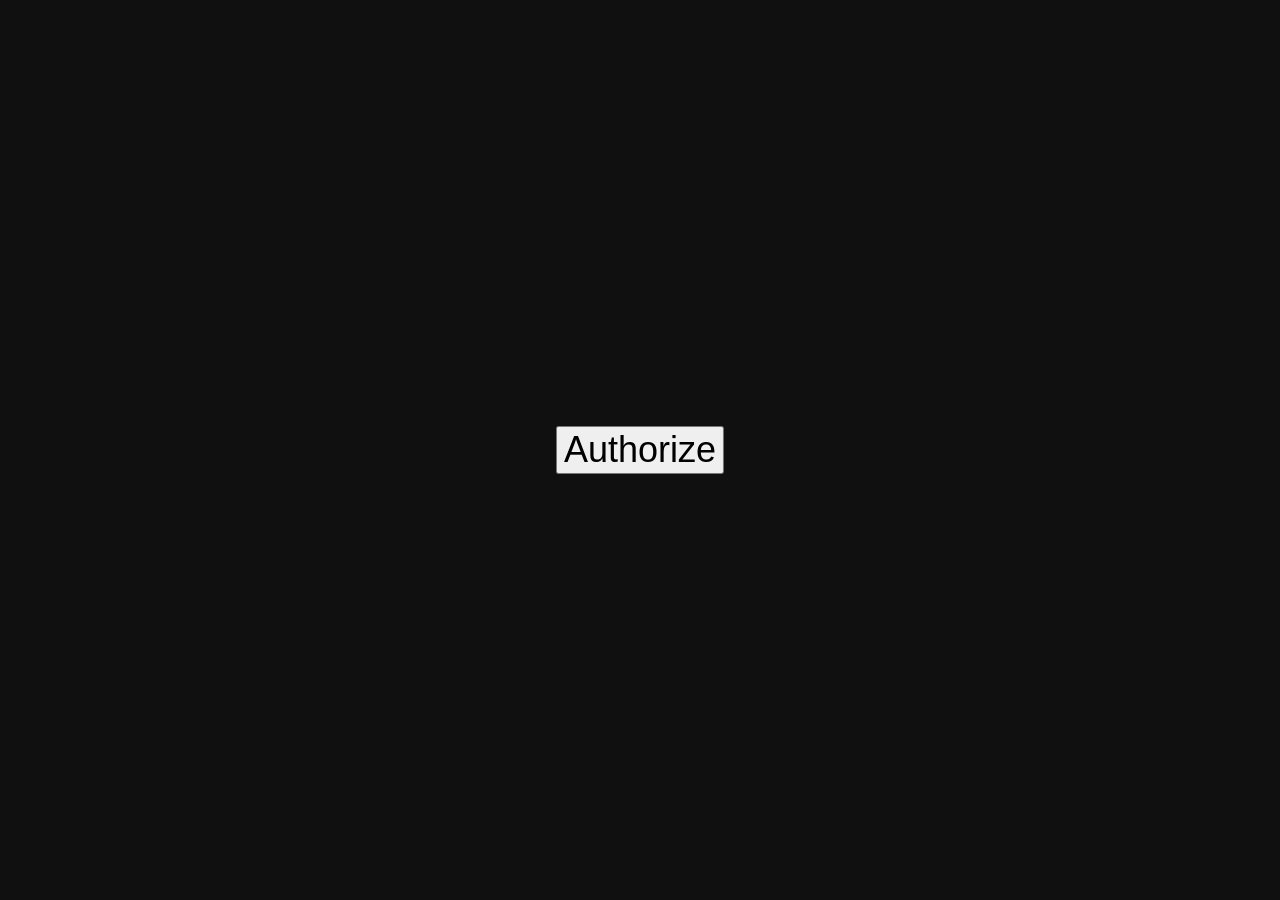
<file: uauth/drive.html>
<!DOCTYPE html>
<html>
	<!-- This file is necessary for the contents of the google drive upload window, as it fully contains google's modal window. -->
	<head>
		<title>Choose a File</title>
		<style>
		body {
			background-color: #101010;
			color: white;
			overflow: hidden;
		}
		
		.picker-dialog {
			left: 0px !important;
			top: 0px !important;
			outline: none !important;
			border: none !important;
			box-shadow: none !important;
		}
		
		.picker-dialog, .picker-dialog-content {
			width: 100% !important;
			height: 100% !important;
		}
		
		.center {
			position: absolute;
			left: 50%;
			top: 50%;
			transform: translate(-50%, -50%);
			margin: 0px;
		}
		
		#authorizebutton {
			font-size: 36px;
		}
		</style>
	</head>
	<body>
		<input type="button" id="authorizebutton" class="center" value="Authorize">
		<script src="https://apis.google.com/js/api.js"></script>
		<script src="https://accounts.google.com/gsi/client"></script>
		<script src="tokens.js"></script>
		<script>
		var queries = Object.fromEntries(window.location.search.substring(1).split("&").map(i => i.split("=")).map(i => i.map(i => i && decodeURIComponent(i))));
		
		var fileTypes = queries.exts ? queries.exts.split(",") : [];
		
		var scope = ["https://www.googleapis.com/auth/drive.readonly"];
		
		var pickerApiLoaded = false;
		var oauthToken;
		
		var authorizeButton = document.getElementById("authorizebutton");
		authorizeButton.onclick = loadPicker;
		
		function onPickerApiLoad() {
			pickerApiLoaded = true;
			tryCreatePicker();
		}
		
		function handleTokenResponse(tokenResponse) {
			if (tokenResponse && tokenResponse.access_token) {
				authorizeButton.style.display = "none";
				oauthToken = tokenResponse.access_token;
				tryCreatePicker();
			}
		}
		
		function getAuth() {
			google.accounts.oauth2.initTokenClient({"client_id": googleOauthClientId, "scope": scope.join(" "), callback: handleTokenResponse}).requestAccessToken();
		}
		
		function loadPicker() {
			gapi.load("picker", {"callback": onPickerApiLoad});
			getAuth();
		}
		
		function tryCreatePicker(config) {
			if (pickerApiLoaded && oauthToken) {
				var picker = new google.picker.PickerBuilder()
					.setAppId(googleProjectId)
					.setOAuthToken(oauthToken)
					.setDeveloperKey(googleApiKey)
					.addView(new google.picker.DocsView()
						.setIncludeFolders(true)
						.setQuery(fileTypes.join(" || "))
					)
					.enableFeature(google.picker.Feature.NAV_HIDDEN)
					.hideTitleBar()
					.setCallback(pickerCallback)
					.build();
				picker.setVisible(true);
			}
		}
		
		var isDone;
		
		function finish(message, name, data) {
			window.opener.postMessage({webretro: {message: message, name: name, data: data}}, "*");
			isDone = true;
			window.close();
		}
		
		window.addEventListener("unload", function() {
			if (!isDone) finish("cancelled");
		}, false);
		
		function pickerCallback(data) {
			if (data.action == google.picker.Action.PICKED) {
				document.body.innerHTML += "<h1 class='center'>Loading... Do not close this window.</h1>";
				var file = data.docs[0];
				var xhr = new XMLHttpRequest();
				xhr.open("GET", "https://www.googleapis.com/drive/v3/files/" + file.id + "?alt=media&source=downloadUrl", true);
				xhr.setRequestHeader("Authorization", "Bearer " + oauthToken);
				xhr.responseType = "arraybuffer";
				xhr.onload = function() {
					finish("success", file.name, this.response);
				}
				xhr.onerror = function() {
					finish("error");
				}
				xhr.send();
			} else if (data.action == google.picker.Action.CANCEL) {
				finish("cancelled");
			}
		}
		
		</script>
	</body>
</html>
</file>
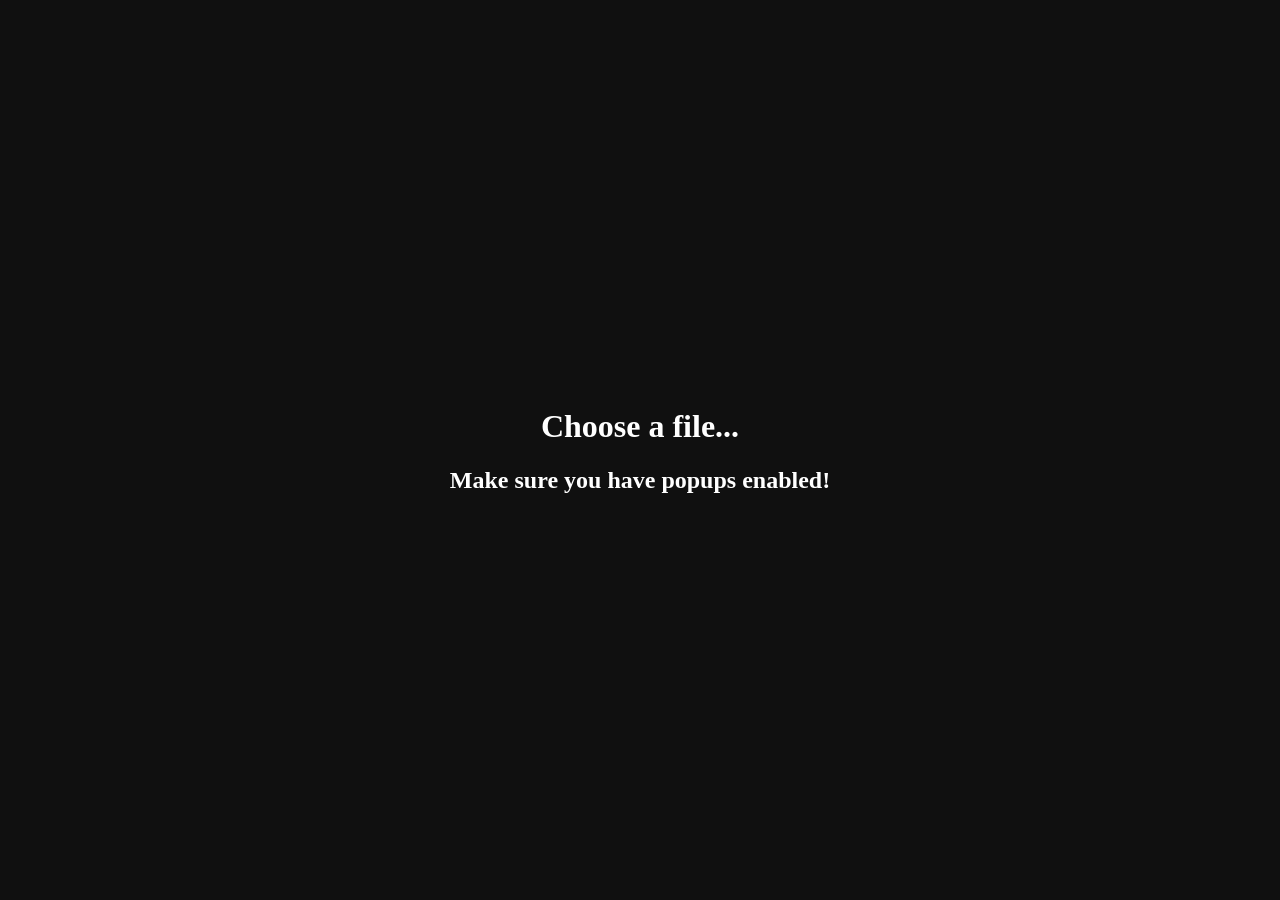
<file: uauth/popuppicker.html>
<!DOCTYPE html>
<html>
	<head>
		<title>Choose a File</title>
		<style>
		body {
			background-color: #101010;
			color: white;
		}
		
		.center {
			position: absolute;
			left: 50%;
			top: 50%;
			transform: translate(-50%, -50%);
			margin: 0px;
			text-align: center;
		}
		</style>
	</head>
	<body>
		<div class="center">
			<h1>Choose a file...</h1>
			<h2>Make sure you have popups enabled!</h2>
		</div>
		<script src="https://www.dropbox.com/static/api/2/dropins.js"></script>
		<script src="https://js.live.net/v7.2/OneDrive.js"></script>
		<script src="tokens.js"></script>
		<script>
		var queries = Object.fromEntries(window.location.search.substring(1).split("&").map(i => i.split("=")).map(i => i.map(i => i && decodeURIComponent(i))));
		
		var fileTypes = queries.exts ? queries.exts.split(",") : [];
		
		function finish(message, name, data) {
			window.opener.postMessage({webretro: {timestamp: parseInt(queries.timestamp), message: message, name: name, data: data}}, "*");
		}
		
		window.addEventListener("unload", function() {
			if (queries.type) finish("cancelled");
		}, false);
		
		function xhr(loc, success, error) {
			var xhr = new XMLHttpRequest();
			xhr.open("GET", loc, true);
			xhr.responseType = "arraybuffer";
			xhr.onload = function() {
				success(this.response);
			}
			xhr.onerror = function(e) {
				if (error) error(e);
			}
			xhr.send();
		}
		
		// Pass on data from Google Drive picker
		window.addEventListener("message", function(e) {
			if (e.origin == window.location.origin && e.data.webretro) finish(e.data.webretro.message, e.data.webretro.name, e.data.webretro.data);
		}, false);
		
		if (queries.type == "drive") {
			// Google Drive
			
			var dwidth = window.outerWidth - 320;
			var dheight = window.outerHeight - 240;
			var dleft = (window.innerWidth - dwidth) / 2 + window.screenLeft;
			var dtop = (window.innerHeight - dheight) / 2 + window.screenTop;
			window.open("drive.html?exts=" + fileTypes.join(","), "Choose a File", "left=" + dleft + ",top=" + dtop + ",width=" + dwidth + ",height=" + dheight);
		} else if (queries.type == "dropbox") {
			// Dropbox
			
			Dropbox.appKey = dropboxAppKey;
			Dropbox.choose({
				success: function(files) {
					var file = files[0];
					xhr(file.link, function(data) {
						finish("success", file.name, data);
					}, function() {
						finish("error");
					});
				},
				cancel: function() {
					finish("cancelled");
				},
				linkType: "direct",
				multiselect: false,
				folderselect: false
			});
		} else if (queries.type == "onedrive") {
			// OneDrive
			
			OneDrive.open({
				clientId: onedriveClientId,
				action: "download",
				multiSelect: false,
				advanced: {
					filter: fileTypes.join(",")
				},
				success: function(response) {
					var name = response.value[0].name;
					var link = response.value[0]["@microsoft.graph.downloadUrl"];
					xhr(link, function(data) {
						finish("success", name, data);
					}, function() {
						finish("error");
					});
				},
				cancel: function() {
					finish("cancelled");
				},
				error: function(error) {
					finish("error");
				}
			});
		}
		</script>
	</body>
</html>
</file>
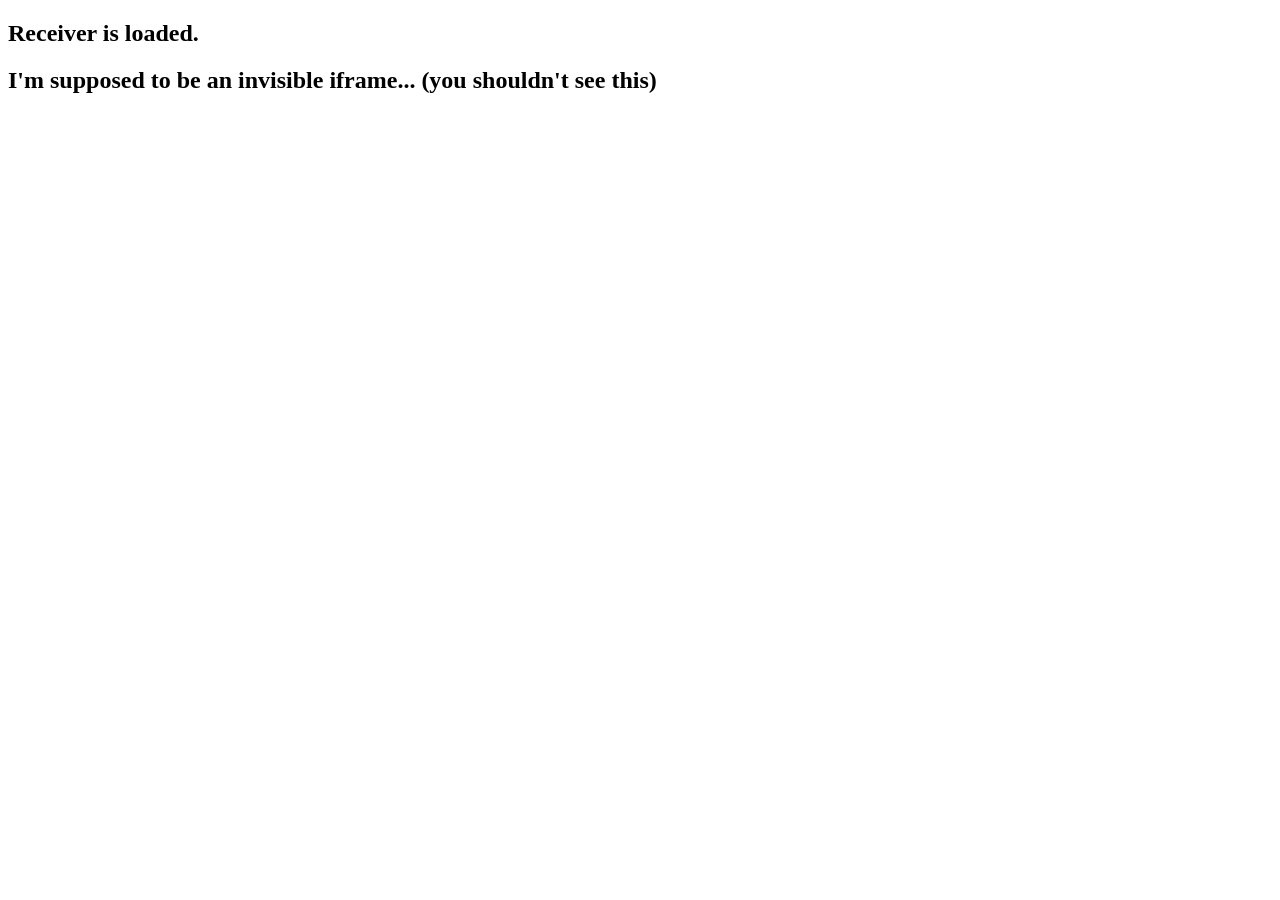
<file: uauth/receiver.html>
<!DOCTYPE html>
<html>
	<head>
		<title>Choose a File</title>
	</head>
	<body>
		<h2>Receiver is loaded.</h2>
		<h2>I'm supposed to be an invisible iframe... (you shouldn't see this)</h2>
		<script>
		let uauthBC = new BroadcastChannel("uauth");
		window.addEventListener("message", function(e) {
			uauthBC.postMessage({fwOrigin: e.origin, webretro: e.data.webretro});
			window.parent.postMessage("acknowledged", "*");
		}, false);
		</script>
	</body>
</html>
</file>
<file: assets/base.css>
body {
	overflow: hidden;
	font-family: sans-serif;
	color: black;
	
	--ffd-min: 200px;
	
	/* theme */
	--menuheight: 45px;
	--maxmenuheight: 45px;
	--menumarginy: 0px;
	--menumarginx: 0px;
	--submargin: 0px;
	--menupaddingy: 12px;
	--menupaddingx: 16px;
	--subpadding: 4px 12px;
	--rounding: 0px;
	--barcolor: #dfdfdf;
	--subcolor: #d8d8d8;
	--barfontcolor: #000000;
	--subfontcolor: #000000;
	--barbuttoncolor: var(--barcolor);
	--barbuttonshadow: none;
	--disabledfontcolor: #5c5c5c;
	
	/* do not modify */
	--menubuttonbordery: calc(var(--menuheight) - calc(var(--menumarginy) * 2));
	--menubuttoncontenty: calc(var(--menubuttonbordery) - calc(var(--menupaddingy) * 2));
}

body[data-theme~="iodinedark"] {
	--barcolor: #2b2b2b;
	--subcolor: #242424;
	--barfontcolor: #dfdfdf;
	--subfontcolor: #dfdfdf;
	--disabledfontcolor: #898989;
}

body[data-theme~="webplayer"] {
	--menuheight: 65px;
	--maxmenuheight: 65px;
	--menumarginy: 14px;
	--menumarginx: 6px;
	--submargin: 0px;
	--subpadding: 10px;
	--rounding: 2px;
	--barcolor: #0275d8;
	--subcolor: #f8f8f8;
	--barfontcolor: #ffffff;
	--subfontcolor: #202020;
	--barbuttoncolor: rgba(255, 255, 255, 0.15);
	--barbuttonshadow: 0 2px 5px 0 rgba(0, 0, 0, 0.16), 0 2px 10px 0 rgba(0, 0, 0, 0.12);
}

body[data-theme~="navy"] {
	--barcolor: #053ba1;
}

#mainarea {
	background-color: black;
	position: absolute;
	width: 100vw;
	height: 100vh;
	left: 0px;
	right: 0px;
	top: 0px;
	bottom: 0px;
	overflow: hidden;
}

input[type="button"] {
	color: black;
}

/* --- */

#canvas {
	display: block;
	position: absolute;
	top: var(--menuheight);
	z-index: 4;
	width: 100vw;
	height: calc(100vh - var(--menuheight));
}

#canvasmask {
	position: absolute;
	top: var(--menuheight);
	width: 100vw;
	height: calc(100vh - var(--menuheight));
	transform: translateX(-100vw);
	z-index: 5;
}

#canvasmask>* {
	transform: translateX(100vw);
}

#canvas.textureSmooth {
	image-rendering: auto;
}

#canvas.texturePixelated {
	image-rendering: crisp-edges;
	image-rendering: pixelated;
}

/* --- */

.console, .consolemarker, .consoleinput {
	display: block;
	outline: none;
	appearance: none;
	margin: 0px;
	padding: 2px;
	border: none;
	background-color: black;
	color: #eeeeee;
	font-family: monospace;
}

.console {
	width: calc(100% - 4px);
	height: calc(100% - 24px);
	resize: none;
	overflow: auto;
	white-space: pre;
}

.console::selection, .consoleinput::selection {
	background-color: #f3f3f3;
	color: black;
}

.consolemarker {
	width: 16px;
	height: 16px;
	float: left;
	user-select: none;
	text-align: center;
	font-weight: bold;
	color: #367cf1;
}

.consolemarker::before {
	content: ">";
}

.consoleinput {
	width: calc(100% - 24px);
	height: 16px;
	float: right;
}

/* --- */

ul {
	list-style: none;
	padding: 0px;
	margin: 0px;
}

#menubar {
	position: fixed;
	display: none;
	background-color: var(--barcolor);
	color: var(--barfontcolor);
	transition: opacity 0.3s ease;
	z-index: 20;
	width: 100vw;
	height: var(--menuheight);
	opacity: 0;
}

#menubar:hover, #menubar.show {
	opacity: 1;
}

#menu {
	width: max-content;
	height: 100%;
	padding: 0px var(--menumarginx);
}

#menu li {
	white-space: nowrap;
	max-width: 250px;
	position: relative;
}

#menu>li {
	margin: var(--menumarginy) var(--menumarginx);
	padding: var(--menupaddingy) var(--menupaddingx);
	cursor: pointer;
	display: inline-block;
	float: left;
	height: var(--menubuttoncontenty);
	line-height: var(--menubuttoncontenty);
	border-radius: var(--rounding);
	background-color: var(--barbuttoncolor);
	box-shadow: var(--barbuttonshadow);
}

#menu li:not(.disabled, .menu-nohover):hover {
	background-color: rgba(0, 0, 0, 0.1);
}

#menu .menu-long {
	white-space: normal;
}

#menu li input {
	transform: scale(1.5);
	cursor: pointer;
	margin: 0px 12px 0px 0px;
}

#menu li a {
	text-decoration: underline;
	color: inherit;
}

#menu li:hover>ul {
	visibility: visible;
	opacity: 1;
}

#menu ul {
	visibility: hidden;
	opacity: 0;
	position: absolute;
	top: 100%;
	left: 0px;
	background-color: var(--subcolor);
	color: var(--subfontcolor);
	transition: opacity 0.3s ease;
	border-radius: var(--rounding);
	z-index: 1;
}

#menu ul li {
	margin: var(--submargin);
	padding: var(--subpadding);
	cursor: default;
	line-height: initial;
}

#menu ul li.pointer {
	cursor: pointer;
}

#menu .disabled {
	color: var(--disabledfontcolor);
	cursor: not-allowed !important;
}

input[disabled] {
	cursor: not-allowed !important;
}

#menu ul.xlmenu li {
	max-width: none;
}

#menu ul ul {
	top: 0px;
	left: 100%;
}

.menuform label {
	display: block;
	padding: 4px 0px;
	cursor: inherit;
}

#pso, #pso .menuform {
	display: none;
}

/* --- */

.menuhiderlabel {
	position: absolute;
	top: 0px;
	right: 0px;
	width: 45px;
	height: 45px;
	cursor: pointer;
	z-index: 1;
}

#menuhider:not(#menuhider:checked) ~ .menuhiderlabel {
	margin: var(--menumarginy) 0px;
	margin-right: calc(var(--menumarginx) * 2);
	width: var(--menubuttonbordery) !important;
	height: var(--menubuttonbordery) !important;
}

.menuhiderlabel::before {
	content: "\25B2";
	position: absolute;
	top: 50%;
	left: 50%;
	transform: translate(-50%, -50%);
	transition: transform 0.2s ease;
}

#menuhider:checked ~ .menuhiderlabel::before {
	transform: translate(-50%, -50%) scaleY(-1);
	color: #dfdfdf !important;
}

.menuhiderlabel::after {
	content: "";
	display: block;
	width: 100%;
	height: 100%;
}

#menuhider:not(#menuhider:checked) ~ .menuhiderlabel::after {
	border-radius: var(--rounding);
	background-color: var(--barbuttoncolor);
	box-shadow: var(--barbuttonshadow);
}

.menuhiderlabel:hover::after {
	background-color: rgba(0, 0, 0, 0.1) !important;
}

#menuhider {
	display: none;
}

#menuhider:checked ~ #menu {
	display: none;
}

.menuback {
	padding: 0px !important;
	width: var(--menubuttonbordery) !important;
	height: var(--menubuttonbordery) !important;
}

.menuback a {
	display: inline-block;
	width: 100%;
	height: 100%;
}

.menuback a::before {
	content: "\25C0";
	position: absolute;
	top: 50%;
	left: 50%;
	transform: translate(-50%, -50%);
}

/* --- */

#ffd {
	display: none;
	min-height: var(--ffd-min);
	height: var(--ffd-min);
	width: 400px;
	position: absolute;
	background-color: #dddddd;
	top: 50%;
	left: 50%;
	transform: translate(-50%, -50%);
	text-align: center;
	border-radius: 2px;
	overflow: auto;
	z-index: 8;
}

body.coreselect #ffd {
	height: calc(100% - 240px);
}

#ffd::before {
	opacity: 0;
	width: 100%;
	height: 0px;
	background-color: #333333;
	content: "Drop File";
	position: absolute;
	top: 0px;
	left: 0px;
	z-index: 10;
	display: flex;
	align-items: center;
	justify-content: center;
	font-size: 30px;
	font-weight: bold;
	color: white;
}

#ffd.filehover::before {
	opacity: 1;
	height: 100%;
}

#ffd.filehover {
	border: 2px dashed #dddddd;
	background-color: #333333;
}

#ffd ul li {
	margin-bottom: 3px;
}

#ffd ul li a {
	text-decoration: none;
	color: black;
}

input[type="file"] {
	display: none;
}

.uploadbutton {
	margin: 8px 10px;
	display: inline-block;
	user-select: none;
	cursor: pointer;
}

.uploadimage {
	width: 20px;
	vertical-align: middle;
}

#upload {
	border: 1px solid #767676;
	border-radius: 2px;
	padding: 4px;
	font-size: 13px;
	background-color: white;
	transition: background-color 0.1s ease;
}

#upload:hover {
	background-color: #eeeeee;
}

#ffdcontent {
	height: calc(100% - 25px);
	overflow: auto;
}

#uploadarea {
	padding: 10px;
}

#coreselectarea {
	overflow: hidden;
	height: 100%;
	display: none;
}

#coreselectarea h3 {
	height: 25px;
	line-height: 25px;
	margin: 10px 0px;
}

.coreorderrow {
	height: 20px;
	margin: 0px;
	margin-bottom: 10px;
}

.coreorderrow label {
	height: 20px;
	line-height: 20px;
	display: inline-block;
}

#coreorder {
	height: 20px;
	display: inline-block;
	vertical-align: top;
	outline: none;
}

.corelistul {
	height: calc(100% - 75px);
	overflow: auto;
}

#ffd .source {
	width: calc(100% - 10px);
	height: 15px;
	padding: 5px;
}

#ffd .source * {
	text-decoration: none;
	color: black;
	font-size: 10px;
	margin: 0px 5px;
	vertical-align: top;
	display: inline-block;
	height: 15px;
	line-height: 15px;
}

#coregithub {
	display: none !important;
}

#versionindicator {
	font-weight: bold;
	position: absolute;
	right: 5px;
	cursor: help;
}

#assetsButton {
	font-weight: bold;
	position: absolute;
	left: 5px;
	cursor: pointer;
}
.greyer {
	color: #404040 !important;
}

/* --- */

#resume {
	z-index: 10;
	position: absolute;
	height: 100%;
	width: 100%;
	user-select: none;
	display: none;
}

body.paused #canvas {
	filter: blur(10px);
}

body.paused #resume {
	display: block;
}

#resume div {
	position: absolute;
	top: 50%;
	left: 50%;
	transform: translate(-50%, -50%);
	background-color: black;
	color: white;
	padding: 20px;
	text-align: center;
	border-radius: 2px;
}

#resume div h1 {
	margin-top: 0px;
}

#resume div h3 {
	margin-bottom: 0px;
}

/* --- */

#sidealertholder {
	position: absolute;
	right: 10px;
	bottom: 0px;
	width: 200px;
	display: flex;
	flex-direction: column;
	justify-content: flex-end;
}

.sidealert {
	background-color: #317198;
	color: white;
	user-select: none;
	cursor: default;
	margin: 0px;
	padding: 5px 8px;
	opacity: 0;
	transition: all 0.1s ease-in;
	position: relative;
}

.sidealert.on {
	opacity: 1;
	margin-bottom: 10px;
}

/* --- */

#webretrotitle {
	display: none;
	position: absolute;
	margin: 0px;
	color: white;
	height: 50px;
	line-height: 50px;
	top: 35px;
	left: 50%;
	transform: translateX(-50%);
	user-select: none;
	font-size: 40px;
	text-shadow: 0px 0px 2px white;
}

#webretrotitle.show {
	display: block;
	top: calc(calc(calc(50% - calc(var(--ffd-min) / 2)) - 50px) / 2);
}

body.coreselect #webretrotitle {
	display: block;
	top: calc(calc(calc(50% - calc(max(calc(100% - 240px), var(--ffd-min)) / 2)) - 50px) / 2);
}

#startbutton {
	position: absolute;
	bottom: 30px;
	left: 50%;
	transform: translateX(-50%);
	font-size: 40px;
	padding: 10px 20px;
	z-index: 100;
	outline: none;
	border-radius: 4px;
	cursor: pointer;
	display: none;
}

#updatenotice {
	--ffd-half: calc(var(--ffd-min) / 2);
	position: absolute;
	top: calc(calc(50% + var(--ffd-half)) + 20px);
	left: 50%;
	transform: translateX(-50%);
	max-height: calc(calc(50% - var(--ffd-half)) - 40px);
	max-width: 400px;
	overflow-y: auto;
	margin: 0px;
	padding: 0px 10px;
	color: white;
	white-space: pre-wrap;
	z-index: 8;
	display: none;
}

body.coreselect #updatenotice {
	--ffd-half: calc(max(calc(100% - 240px), var(--ffd-min)) / 2);
}

#loadingdiv {
	position: absolute;
	top: 50%;
	left: 50%;
	transform: translate(-50%, -50%);
	max-height: calc(50% - 140px);
	color: white;
	z-index: 7;
	user-select: none;
	text-align: center;
}

#loadingdiv .loadingloading {
	font-size: 30px;
	margin: 0px;
}

#loadingdiv #loadingtext {
	font-size: 15px;
	margin: 6px 0px 8px 0px;
}

#loadingbar {
	display: none;
}

/* --- */

#modals {
	background-color: rgba(255, 255, 255, 0.4);
	position: absolute;
	width: 100%;
	height: 100%;
	left: 0px;
	right: 0px;
	top: 0px;
	bottom: 0px;
	overflow: hidden;
	z-index: 30;
	display: none;
}

#managers {
	background-color: white;
	position: absolute;
	top: 50%;
	left: 50%;
	transform: translate(-50%, -50%);
	height: calc(100vh - 50px);
}

.modaltop {
	height: 30px;
	line-height: 30px;
	padding: 10px;
}

.modaltop h2 {
	display: inline;
	margin: 5px;
}

.modaltop span {
	float: right;
	width: 30px;
	text-align: center;
	cursor: pointer;
	font-size: 24px;
}

#keybindmanager, #screenshotmanager, #savemanager, #romselector {
	height: calc(100% - 90px);
	padding: 20px;
	padding-top: 10px;
}

#keybindmanager {
	display: none;
	width: 500px;
}

#screenshotmanager {
	display: none;
	width: 1000px;
}

#savemanager {
	display: none;
	width: 750px;
}

#romselector {
	display: none;
	width: 500px;
}

.managertableparent {
	height: calc(100% - 78px);
	width: 100%;
	display: block;
	overflow: auto;
	margin-bottom: 20px;
}

.managertableparentshort {
	height: calc(100% - 98px);
}

.fulltableparent {
	height: 100%;
	margin-bottom: 0px;
}

.managertable {
	box-shadow: inset 0px 0px 5px 2px rgba(0, 0, 16, 0.15);
	display: block;
	width: 100%;
	vertical-align: top;
}

.managertable tr {
	display: block;
	width: 100%;
}

.managertable td {
	display: inline-block;
	height: 100%;
	padding: 2px;
	padding-left: 6px;
	white-space: nowrap;
	overflow-x: auto;
	
	scrollbar-width: none;
}

#keybindtable td {
	width: calc(50% - 8px);
}

.managertable td::-webkit-scrollbar {
	display: none;
}

.managertable tr:nth-child(even) {
	background-color: #ace9fa;
}

.managertable td:nth-child(even) {
	background-color: rgba(0, 0, 0, 0.05);
}

#keybindtable td:last-child {
	cursor: pointer;
}

#keybindtable td:last-child:hover {
	background-color: rgba(0, 0, 0, 0.1);
}

#savetable tr {
	display: flex;
}

#savetable td:first-child {
	flex-grow: 1;
}

#savetable td:last-child {
	flex-shrink: 0;
	padding-left: 2px;
}

#savetable td:last-child span {
	cursor: pointer;
	margin: 4px;
	padding: 1px 4px;
	user-select: none;
	background: white;
	background: linear-gradient(#ffffff, #f3f3f3);
}

#savetable td:last-child span:active {
	background: linear-gradient(#f3f3f3, #ffffff);
}

#romselectortable td {
	cursor: pointer;
	user-select: none;
	width: calc(100% - 8px);
}

#romselectortable td:hover {
	background-color: rgba(0, 0, 0, 0.1);
}

#modals input[type="button"] {
	background-color: white;
	border-radius: 0px;
	border: 2px solid black;
	padding: 4px 8px;
	cursor: pointer;
}

#modals input[type="button"]:active {
	background-color: #efefef;
}

#modals .specialblue {
	background-color: #1e90ff !important;
	color: white;
}

#modals input[type="button"].specialblue:active {
	background-color: #0e80ef !important;
}

#keybindtable .conflict {
	color: red;
}

#keybindmanager h4 {
	margin-top: 0px;
}

#screenshotsdiv {
	background-color: pink;
	height: calc(100% - 40px);
	width: calc(100% + 20px);
	overflow-y: auto;
	overflow-x: hidden;
	margin-bottom: 20px;
	display: flex;
	flex-wrap: wrap;
	background-color: #efefef;
	box-shadow: inset -20px 0px 0px 0px white;
}

#screenshotmanager h4 {
	display: inline-block;
	margin: 0px;
	margin-right: 10px;
}

#screenshotsdiv .screenshot {
	width: 180px;
	height: min-content;
	padding: 10px;
	image-rendering: crisp-edges;
	image-rendering: pixelated;
}

#screenshotsdiv .screenshot img {
	width: 180px;
	display: block;
}

#screenshotsdiv .screenshot input[type="button"] {
	width: 180px;
	display: block;
	margin-top: 5px;
}

/* --- */

dji-cowriter {
	display: none !important;
}

/* --- */

/*
@media only screen and (max-width: 800px) {
	
}
*/
</file>
<file: assets/jswindow.css>
body {
	overflow: hidden;
}

.window {
	resize: both;
	overflow: hidden;
	position: absolute;
	border: 2px solid darkgrey;
	margin: 0px;
	background-color: #DDD;
	cursor: default;
	min-width: 20px;
	min-height: 20px;
	padding: 0px;
	z-index: 1000;
}

.windowbar {
	font-family: sans-serif;
	user-select: none;
	width: calc(100% - 4px);
	padding: 2px;
	height: 16px;
	line-height: 16px;
	color: black;
	background-color: lightblue;
	background-image: url("bar.png");
	font-size: 12px;
	border-bottom: 2px solid darkgrey;
	overflow: hidden;
}

.windowicon, .windowtitle, .windowclose {
	display: inline-block;
}

.windowicon {
	background-repeat: no-repeat;
	background-position: center;
	background-size: contain;
	width: 16px;
	height: 16px;
	position: absolute;
	top: 2px;
	left: 2px;
}

.windowtitle {
	position: relative;
}

.windowicon+.windowtitle {
	left: 18px;
}

.windowclose {
	position: absolute;
	top: 2px;
	right: 2px;
	width: 14px;
	height: 14px;
	line-height: 14px;
	text-align: center;
	background-color: tomato;
	border: 1px outset lightgray;
}

.windowclose:active {
	border-style: inset;
}

.windowcontent {
	width: 100%;
	height: calc(100% - 22px);
	overflow: auto;
}
</file>
